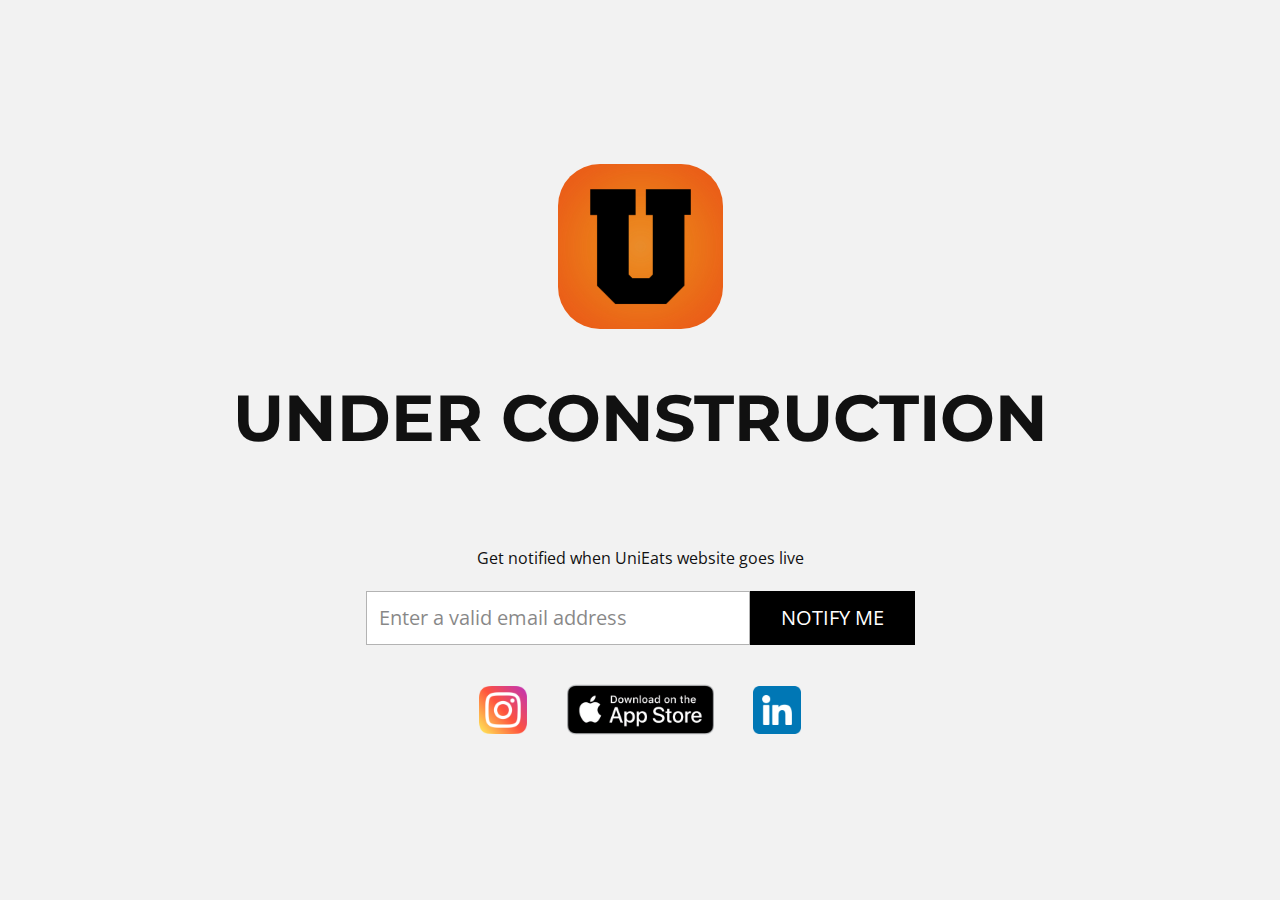
<file: index.html>
<!DOCTYPE html>
<html style="font-size: 16px;" lang="en"><head>
    <meta name="viewport" content="width=device-width, initial-scale=1.0">
    <meta charset="utf-8">
    <meta name="keywords" content="unieats, unieats.io, ueats, university eats">
    <meta name="description" content="Coming Soon">
    <title>UniEats</title>
    <link rel="stylesheet" href="nicepage.css" media="screen">
<link rel="stylesheet" href="UniEats.css" media="screen">
    <script class="u-script" type="text/javascript" src="jquery.js" defer=""></script>
    <script class="u-script" type="text/javascript" src="nicepage.js" defer=""></script>
    <meta name="generator" content="Nicepage 4.14.1, nicepage.com">
    <link rel="icon" href="images/favicon.png">
    <link id="u-theme-google-font" rel="stylesheet" href="https://fonts.googleapis.com/css?family=Roboto:100,100i,300,300i,400,400i,500,500i,700,700i,900,900i|Open+Sans:300,300i,400,400i,500,500i,600,600i,700,700i,800,800i">
    <link id="u-page-google-font" rel="stylesheet" href="https://fonts.googleapis.com/css?family=Montserrat:100,100i,200,200i,300,300i,400,400i,500,500i,600,600i,700,700i,800,800i,900,900i">
    
    
    <script type="application/ld+json">{
		"@context": "http://schema.org",
		"@type": "Organization",
		"name": "UniEats"
}</script>
    <meta name="theme-color" content="#478ac9">
    <meta property="og:title" content="UniEats">
    <meta property="og:description" content="Coming Soon">
    <meta property="og:type" content="website">
  </head>
  <body data-home-page="UniEats.html" data-home-page-title="UniEats" class="u-body u-xl-mode" data-lang="en">
    <section class="u-align-center u-clearfix u-grey-5 u-section-1" id="sec-f0ca">
      <div class="u-align-left u-clearfix u-sheet u-sheet-1">
        <img class="u-align-center-xs u-image u-image-round u-preserve-proportions u-radius-42 u-image-1" src="images/uEatsLogo.png" alt="" data-image-width="600" data-image-height="600">
        <h1 class="u-align-center u-custom-font u-font-montserrat u-text u-text-1">Under Construction</h1>
        <p class="u-align-center u-text u-text-2">Get notified when UniEats website goes live</p>
        <div class="u-align-center u-expanded-width-sm u-expanded-width-xs u-form u-form-1">
          <form action="https://siub.us5.list-manage.com/subscribe/post?u=cee7cbcdf3fec7cd746e1b33b&amp;amp;id=7ad480722e" method="POST" class="u-clearfix u-form-horizontal u-form-spacing-0 u-inner-form" style="padding: 0px;" source="mailchimp" name="form">
            <div class="u-form-email u-form-group">
              <label for="email-cd2c" class="u-form-control-hidden u-label">Email</label>
              <input type="email" placeholder="Enter a valid email address" id="email-cd2c" name="email" class="u-border-1 u-border-grey-30 u-input u-input-rectangle u-white u-input-1" required="">
            </div>
            <div class="u-align-left u-form-group u-form-submit">
              <a href="#" class="u-active-grey-75 u-black u-border-1 u-border-active-grey-75 u-border-black u-border-hover-grey-75 u-btn u-btn-submit u-button-style u-hover-grey-75 u-btn-1">notify me</a>
              <input type="submit" value="submit" class="u-form-control-hidden">
            </div>
            <div class="u-form-send-message u-form-send-success"> Thank you! Your message has been sent. </div>
            <div class="u-form-send-error u-form-send-message"> Unable to send your message. Please fix errors then try again. </div>
            <input type="hidden" value="" name="recaptchaResponse">
          </form>
        </div>
        <img class="u-hover-feature u-image u-image-default u-preserve-proportions u-image-2" src="images/download.png" alt="" data-image-width="400" data-image-height="400" data-href="https://apps.apple.com/us/app/unieats/id1590245369" data-target="_blank">
        <img class="u-hover-feature u-image u-image-default u-preserve-proportions u-image-3" src="images/instagram.png" alt="" data-image-width="512" data-image-height="512" data-href="https://www.instagram.com/unieats_app/" data-target="_blank">
        <img class="u-hover-feature u-image u-image-default u-preserve-proportions u-image-4" src="images/linkedin.png" alt="" data-image-width="512" data-image-height="512" data-href="https://www.linkedin.com/company/unieats" data-target="_blank">
      </div>
      
      
      
    </section>
    
    
    
  
</body></html>
</file>
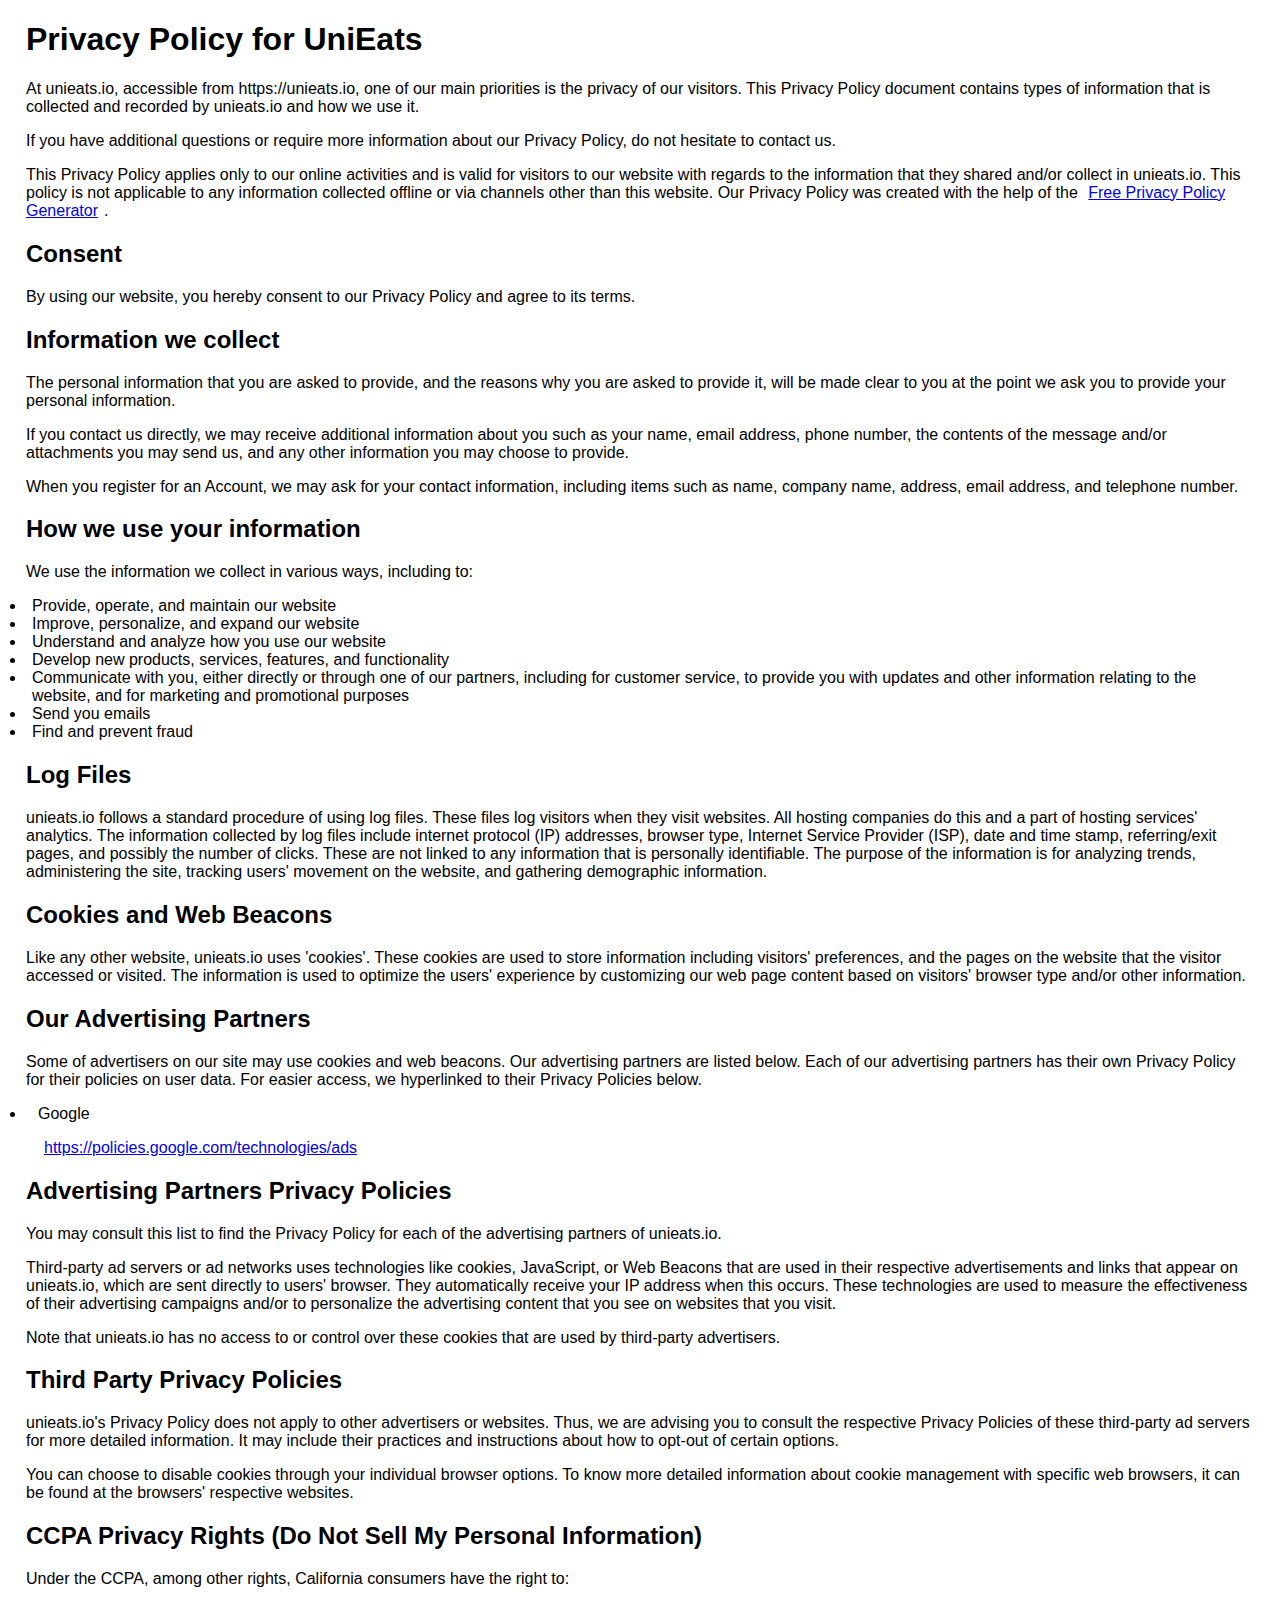
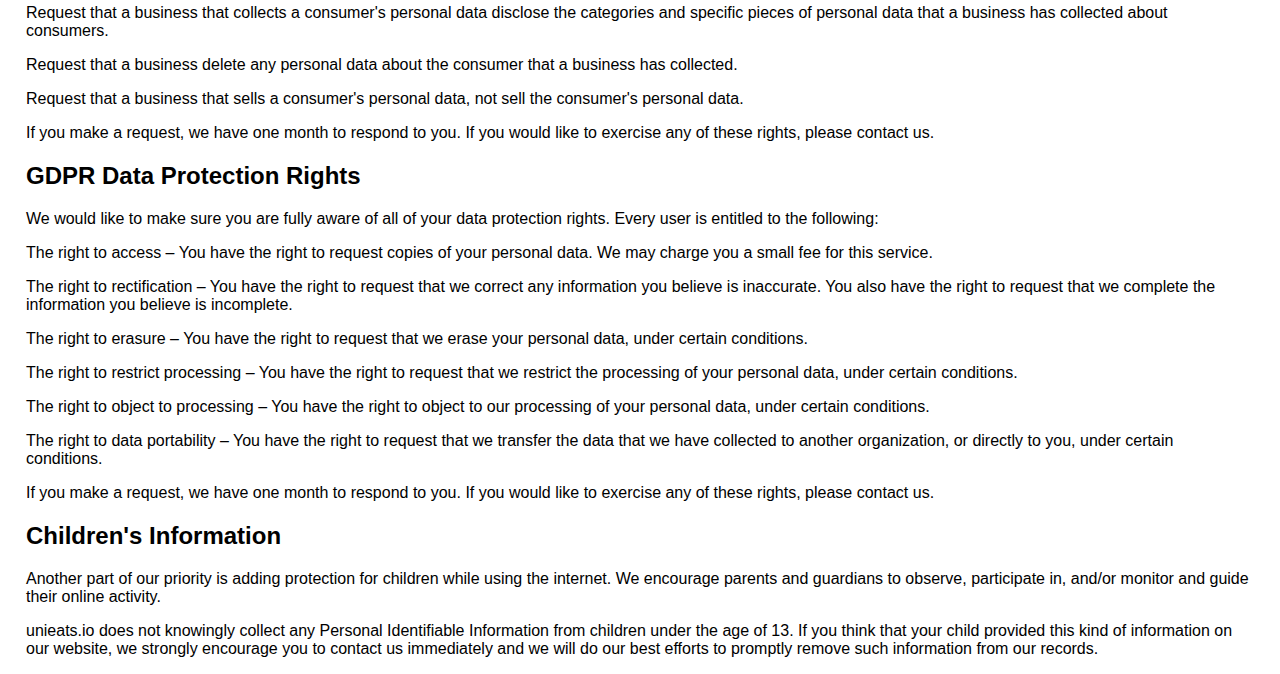
<file: privacy.html>
<!DOCTYPE html>
<html lang="en">

<head>
    <meta charset="UTF-8">
    <meta http-equiv="X-UA-Compatible" content="IE=edge">
    <meta name="viewport" content="width=device-width, initial-scale=1.0">
    <title>Privacy Policy</title>
    <link rel="stylesheet" href="privacy.css">
</head>

<body>
    <h1>Privacy Policy for UniEats</h1>

    <p>At unieats.io, accessible from https://unieats.io, one of our main priorities is the privacy of our visitors.
        This Privacy Policy document contains types of information that is collected and recorded by unieats.io and how
        we use it.</p>

    <p>If you have additional questions or require more information about our Privacy Policy, do not hesitate to contact
        us.</p>

    <p>This Privacy Policy applies only to our online activities and is valid for visitors to our website with regards
        to the information that they shared and/or collect in unieats.io. This policy is not applicable to any
        information collected offline or via channels other than this website. Our Privacy Policy was created with the
        help of the <a href="https://www.privacypolicygenerator.info/">Free Privacy Policy Generator</a>.</p>

    <h2>Consent</h2>

    <p>By using our website, you hereby consent to our Privacy Policy and agree to its terms.</p>

    <h2>Information we collect</h2>

    <p>The personal information that you are asked to provide, and the reasons why you are asked to provide it, will be
        made clear to you at the point we ask you to provide your personal information.</p>
    <p>If you contact us directly, we may receive additional information about you such as your name, email address,
        phone number, the contents of the message and/or attachments you may send us, and any other information you may
        choose to provide.</p>
    <p>When you register for an Account, we may ask for your contact information, including items such as name, company
        name, address, email address, and telephone number.</p>

    <h2>How we use your information</h2>

    <p>We use the information we collect in various ways, including to:</p>

    <ul>
        <li>Provide, operate, and maintain our website</li>
        <li>Improve, personalize, and expand our website</li>
        <li>Understand and analyze how you use our website</li>
        <li>Develop new products, services, features, and functionality</li>
        <li>Communicate with you, either directly or through one of our partners, including for customer service, to
            provide you with updates and other information relating to the website, and for marketing and promotional
            purposes</li>
        <li>Send you emails</li>
        <li>Find and prevent fraud</li>
    </ul>

    <h2>Log Files</h2>

    <p>unieats.io follows a standard procedure of using log files. These files log visitors when they visit websites.
        All hosting companies do this and a part of hosting services' analytics. The information collected by log files
        include internet protocol (IP) addresses, browser type, Internet Service Provider (ISP), date and time stamp,
        referring/exit pages, and possibly the number of clicks. These are not linked to any information that is
        personally identifiable. The purpose of the information is for analyzing trends, administering the site,
        tracking users' movement on the website, and gathering demographic information.</p>

    <h2>Cookies and Web Beacons</h2>

    <p>Like any other website, unieats.io uses 'cookies'. These cookies are used to store information including
        visitors' preferences, and the pages on the website that the visitor accessed or visited. The information is
        used to optimize the users' experience by customizing our web page content based on visitors' browser type
        and/or other information.</p>


    <h2>Our Advertising Partners</h2>

    <p>Some of advertisers on our site may use cookies and web beacons. Our advertising partners are listed below. Each
        of our advertising partners has their own Privacy Policy for their policies on user data. For easier access, we
        hyperlinked to their Privacy Policies below.</p>

    <ul>
        <li>
            <p>Google</p>
            <p><a href="https://policies.google.com/technologies/ads">https://policies.google.com/technologies/ads</a>
            </p>
        </li>
    </ul>

    <h2>Advertising Partners Privacy Policies</h2>

    <P>You may consult this list to find the Privacy Policy for each of the advertising partners of unieats.io.</p>

    <p>Third-party ad servers or ad networks uses technologies like cookies, JavaScript, or Web Beacons that are used in
        their respective advertisements and links that appear on unieats.io, which are sent directly to users' browser.
        They automatically receive your IP address when this occurs. These technologies are used to measure the
        effectiveness of their advertising campaigns and/or to personalize the advertising content that you see on
        websites that you visit.</p>

    <p>Note that unieats.io has no access to or control over these cookies that are used by third-party advertisers.</p>

    <h2>Third Party Privacy Policies</h2>

    <p>unieats.io's Privacy Policy does not apply to other advertisers or websites. Thus, we are advising you to consult
        the respective Privacy Policies of these third-party ad servers for more detailed information. It may include
        their practices and instructions about how to opt-out of certain options. </p>

    <p>You can choose to disable cookies through your individual browser options. To know more detailed information
        about cookie management with specific web browsers, it can be found at the browsers' respective websites.</p>

    <h2>CCPA Privacy Rights (Do Not Sell My Personal Information)</h2>

    <p>Under the CCPA, among other rights, California consumers have the right to:</p>
    <p>Request that a business that collects a consumer's personal data disclose the categories and specific pieces of
        personal data that a business has collected about consumers.</p>
    <p>Request that a business delete any personal data about the consumer that a business has collected.</p>
    <p>Request that a business that sells a consumer's personal data, not sell the consumer's personal data.</p>
    <p>If you make a request, we have one month to respond to you. If you would like to exercise any of these rights,
        please contact us.</p>

    <h2>GDPR Data Protection Rights</h2>

    <p>We would like to make sure you are fully aware of all of your data protection rights. Every user is entitled to
        the following:</p>
    <p>The right to access – You have the right to request copies of your personal data. We may charge you a small fee
        for this service.</p>
    <p>The right to rectification – You have the right to request that we correct any information you believe is
        inaccurate. You also have the right to request that we complete the information you believe is incomplete.</p>
    <p>The right to erasure – You have the right to request that we erase your personal data, under certain conditions.
    </p>
    <p>The right to restrict processing – You have the right to request that we restrict the processing of your personal
        data, under certain conditions.</p>
    <p>The right to object to processing – You have the right to object to our processing of your personal data, under
        certain conditions.</p>
    <p>The right to data portability – You have the right to request that we transfer the data that we have collected to
        another organization, or directly to you, under certain conditions.</p>
    <p>If you make a request, we have one month to respond to you. If you would like to exercise any of these rights,
        please contact us.</p>

    <h2>Children's Information</h2>

    <p>Another part of our priority is adding protection for children while using the internet. We encourage parents and
        guardians to observe, participate in, and/or monitor and guide their online activity.</p>

    <p>unieats.io does not knowingly collect any Personal Identifiable Information from children under the age of 13. If
        you think that your child provided this kind of information on our website, we strongly encourage you to contact
        us immediately and we will do our best efforts to promptly remove such information from our records.</p>
</body>

</html>
</file>
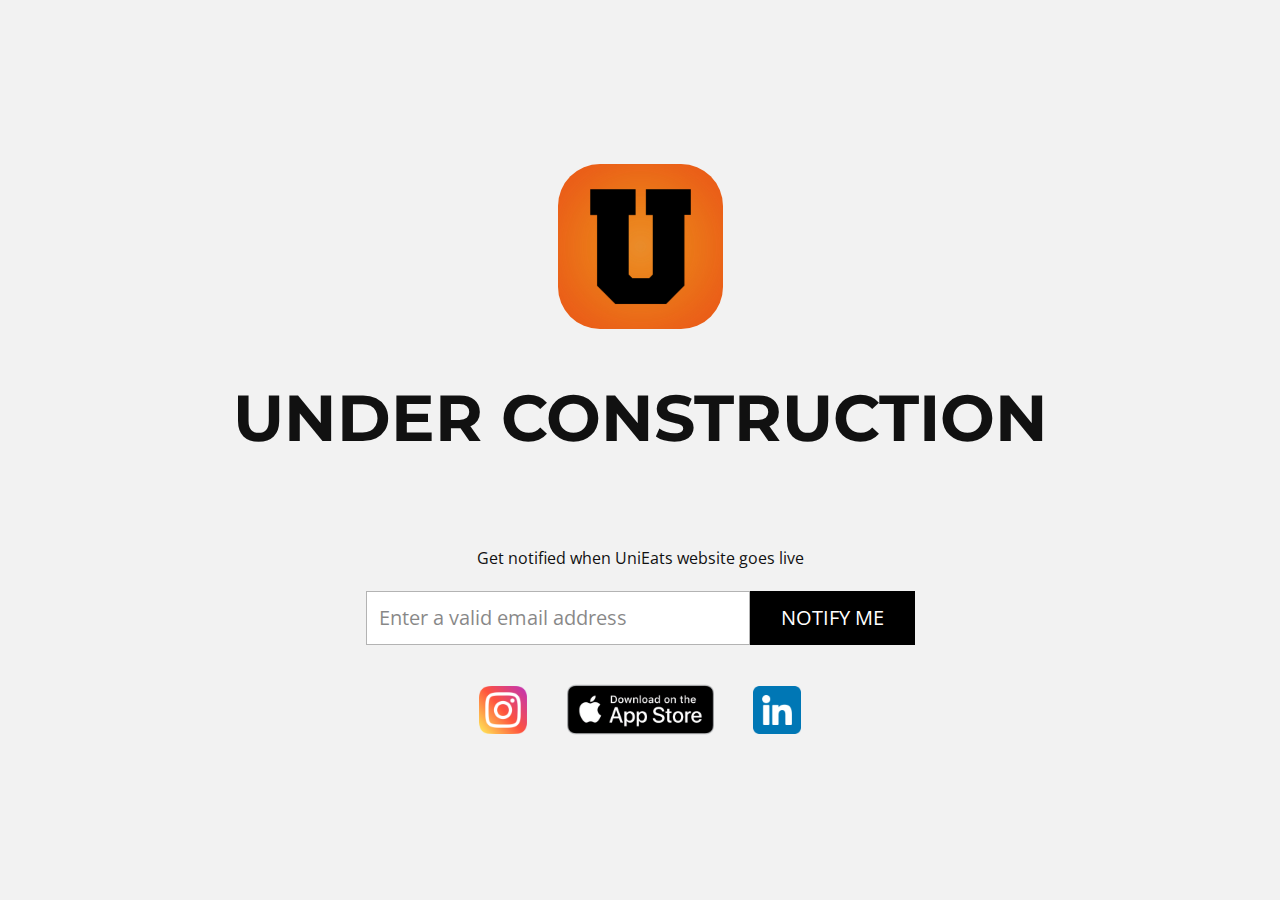
<file: UniEats.html>
<!DOCTYPE html>
<html style="font-size: 16px;" lang="en"><head>
    <meta name="viewport" content="width=device-width, initial-scale=1.0">
    <meta charset="utf-8">
    <meta name="keywords" content="unieats, unieats.io, ueats, university eats">
    <meta name="description" content="Coming Soon">
    <title>UniEats</title>
    <link rel="stylesheet" href="nicepage.css" media="screen">
<link rel="stylesheet" href="UniEats.css" media="screen">
    <script class="u-script" type="text/javascript" src="jquery.js" defer=""></script>
    <script class="u-script" type="text/javascript" src="nicepage.js" defer=""></script>
    <meta name="generator" content="Nicepage 4.14.1, nicepage.com">
    <link rel="icon" href="images/favicon.png">
    <link id="u-theme-google-font" rel="stylesheet" href="https://fonts.googleapis.com/css?family=Roboto:100,100i,300,300i,400,400i,500,500i,700,700i,900,900i|Open+Sans:300,300i,400,400i,500,500i,600,600i,700,700i,800,800i">
    <link id="u-page-google-font" rel="stylesheet" href="https://fonts.googleapis.com/css?family=Montserrat:100,100i,200,200i,300,300i,400,400i,500,500i,600,600i,700,700i,800,800i,900,900i">
    
    
    <script type="application/ld+json">{
		"@context": "http://schema.org",
		"@type": "Organization",
		"name": "UniEats"
}</script>
    <meta name="theme-color" content="#478ac9">
    <meta property="og:title" content="UniEats">
    <meta property="og:description" content="Coming Soon">
    <meta property="og:type" content="website">
  </head>
  <body class="u-body u-xl-mode" data-lang="en">
    <section class="u-align-center u-clearfix u-grey-5 u-section-1" id="sec-f0ca">
      <div class="u-align-left u-clearfix u-sheet u-sheet-1">
        <img class="u-align-center-xs u-image u-image-round u-preserve-proportions u-radius-42 u-image-1" src="images/uEatsLogo.png" alt="" data-image-width="600" data-image-height="600">
        <h1 class="u-align-center u-custom-font u-font-montserrat u-text u-text-1">Under Construction</h1>
        <p class="u-align-center u-text u-text-2">Get notified when UniEats website goes live</p>
        <div class="u-align-center u-expanded-width-sm u-expanded-width-xs u-form u-form-1">
          <form action="https://siub.us5.list-manage.com/subscribe/post?u=cee7cbcdf3fec7cd746e1b33b&amp;amp;id=7ad480722e" method="POST" class="u-clearfix u-form-horizontal u-form-spacing-0 u-inner-form" style="padding: 0px;" source="mailchimp" name="form">
            <div class="u-form-email u-form-group">
              <label for="email-cd2c" class="u-form-control-hidden u-label">Email</label>
              <input type="email" placeholder="Enter a valid email address" id="email-cd2c" name="email" class="u-border-1 u-border-grey-30 u-input u-input-rectangle u-white u-input-1" required="">
            </div>
            <div class="u-align-left u-form-group u-form-submit">
              <a href="#" class="u-active-grey-75 u-black u-border-1 u-border-active-grey-75 u-border-black u-border-hover-grey-75 u-btn u-btn-submit u-button-style u-hover-grey-75 u-btn-1">notify me</a>
              <input type="submit" value="submit" class="u-form-control-hidden">
            </div>
            <div class="u-form-send-message u-form-send-success"> Thank you! Your message has been sent. </div>
            <div class="u-form-send-error u-form-send-message"> Unable to send your message. Please fix errors then try again. </div>
            <input type="hidden" value="" name="recaptchaResponse">
          </form>
        </div>
        <img class="u-hover-feature u-image u-image-default u-preserve-proportions u-image-2" src="images/download.png" alt="" data-image-width="400" data-image-height="400" data-href="https://apps.apple.com/us/app/unieats/id1590245369" data-target="_blank">
        <img class="u-hover-feature u-image u-image-default u-preserve-proportions u-image-3" src="images/instagram.png" alt="" data-image-width="512" data-image-height="512" data-href="https://www.instagram.com/unieats_app/" data-target="_blank">
        <img class="u-hover-feature u-image u-image-default u-preserve-proportions u-image-4" src="images/linkedin.png" alt="" data-image-width="512" data-image-height="512" data-href="https://www.linkedin.com/company/unieats" data-target="_blank">
      </div>
      
      
      
    </section>
    
    
    
  
</body></html>
</file>
